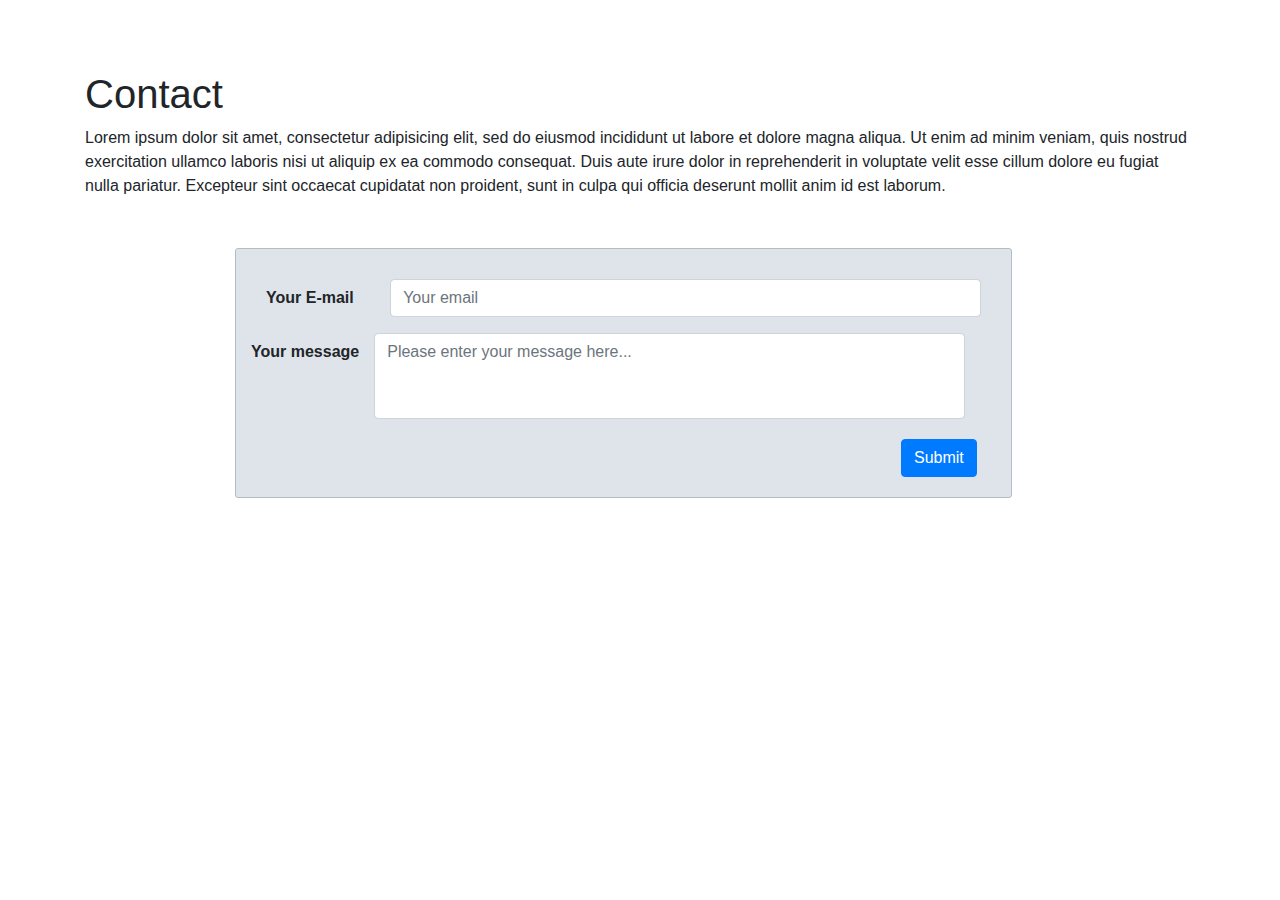
<file: templates/contact.html>
<!DOCTYPE html>
<html>
<head>
	
	<title>Contact</title>
	<meta name="viewport" content="width=device-width, initial-scale=1">
	<link rel="stylesheet" type="text/css" href="contact.css">
	<link rel="stylesheet" type="text/css" href="bootstrap/css/bootstrap.min.css">
	<meta charset="utf-8">

</head>
<body>
	<div class="contact">
		<div class="container">
			<h1>Contact</h1>
				<p>Lorem ipsum dolor sit amet, consectetur adipisicing elit, sed do eiusmod
				 incididunt ut labore et dolore magna aliqua. Ut enim ad minim veniam,
				quis nostrud exercitation ullamco laboris nisi ut aliquip ex ea commodo
				consequat. Duis aute irure dolor in reprehenderit in voluptate velit esse
				cillum dolore eu fugiat nulla pariatur. Excepteur sint occaecat cupidatat non
				proident, sunt in culpa qui officia deserunt mollit anim id est laborum.</p>

			<form>
				
					<div class="form-group">
    					 <div class="form-group row">
    						<label for="inputEmail3" class="col-sm-2 col-form-label"><strong>Your E-mail</strong></label>
    						<div class="col-sm-10">
      						<input type="email" class="form-control" id="inputEmail3" placeholder="Your email" required="">
    						</div>
  					</div>
  						<div class="form-group">
  							<div class="form-group row">
   							<label for="inputtextarea3" class="col-form-label"><strong>Your message</strong></label>
   							<div class="col-sm-10">
    						<textarea class="form-control" placeholder="Please enter your message here..." id="	exampleFormControlTextarea1" rows="3" required=""></textarea></div>

    						<button type="submit" class="btn btn-primary mb-2">Submit</button>
  						</div>
  					
  			</form>

		</div>
		
  
	</div>

<script type="text/javascript" src="bootstrap/js/bootstrap.min.js"></script>
<script type="text/javascript" src="bootstrap/js/jquery.js"></script>
</body>
</html
</file>
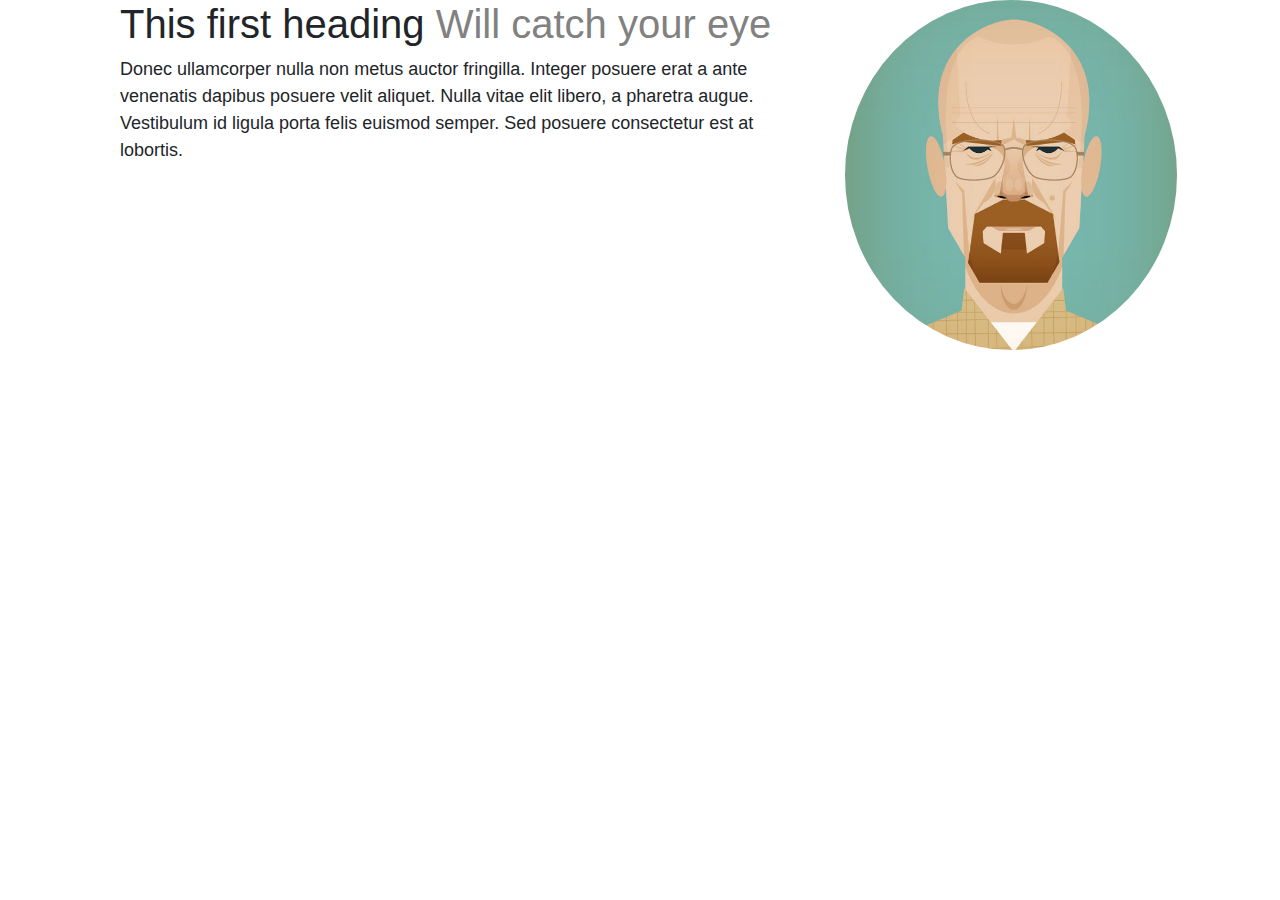
<file: templates/first-heading.html>
<!DOCTYPE html>
<html lang="en">
<head>
	<meta charset="UTF-8">
	<title>first-heading</title>
	<link rel="stylesheet" type="text/css" href="../css/bootstrap.css">
	<link rel="stylesheet" type="text/css" href="../css/first-heading.css">
</head>
<body>
	

	<div class="container">


		<div class="row">
			<div class="col-8">

				<h1 id="black-title">This first heading <span id="gray-title">Will catch your eye</span></h1>
				<p id="heading-message">Donec ullamcorper nulla non metus auctor fringilla. Integer posuere erat a ante venenatis dapibus posuere velit aliquet. Nulla vitae elit libero, a pharetra augue. Vestibulum id ligula porta felis euismod semper. Sed posuere consectetur est at lobortis.</p>
			</div>

			<div class="col">

				<img id="imagen-heisenberg" class="rounded-circle" src="../img/1.jpg">
				
			</div>
		</div>
	</div>














	<script type="text/javascript" src="../js/jquery-3.2.1.slim.min.js"></script>
	<script type="text/javascript" src="../js/popper.min.js"></script>
	<script type="text/javascript" src="../js/bootstrap.js"></script>


	<script id="__bs_script__">//<![CDATA[
    document.write("<script async src='http://HOST:3000/browser-sync/browser-sync-client.js?v=2.23.6'><\/script>".replace("HOST", location.hostname));
//]]></script>
	

</body>
</html>
</file>
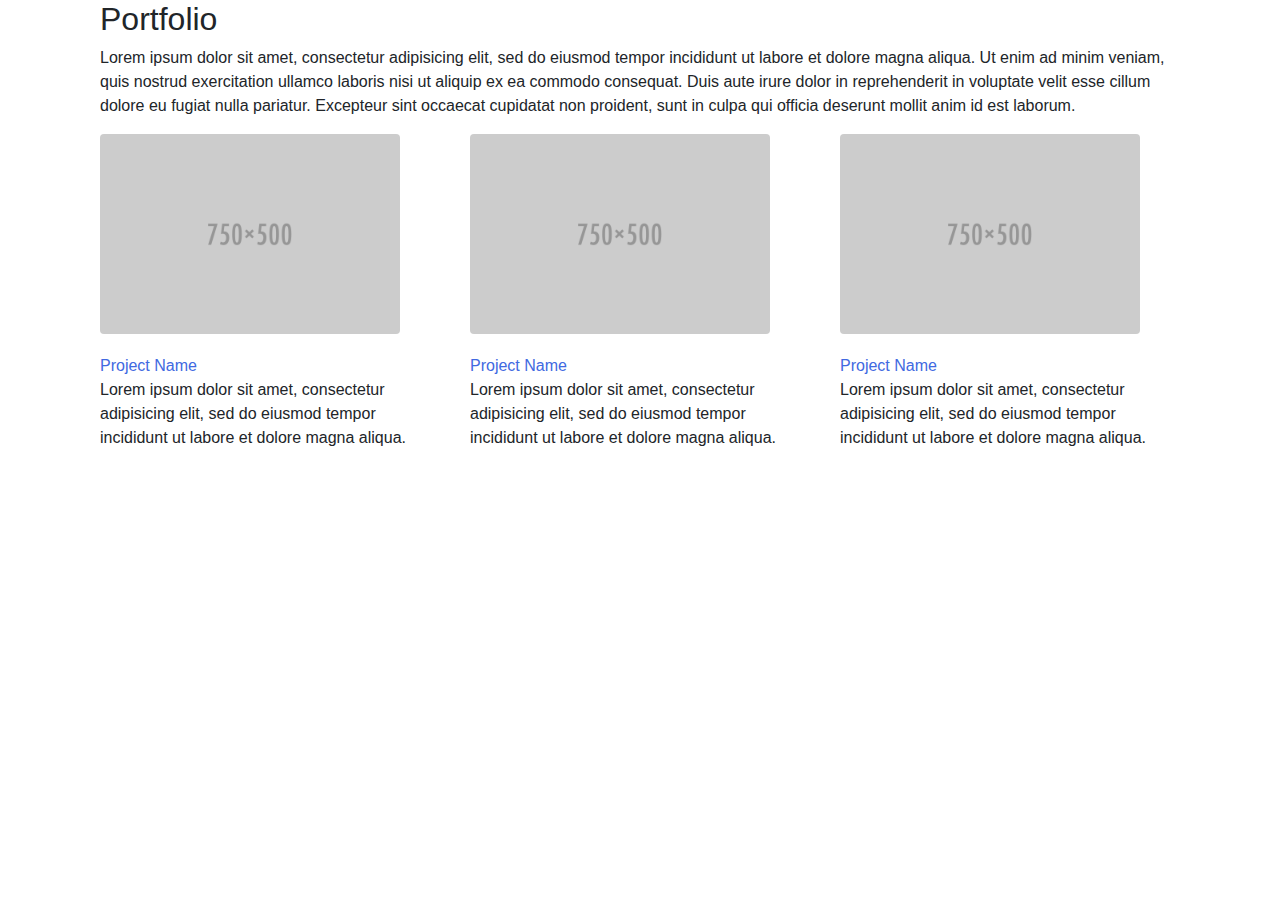
<file: templates/portfolio.html>
<!DOCTYPE html>
<html lang="en">
<head>
	<meta charset="UTF-8">
	<title>Portfolio | 4GEEKS</title>
	<link rel="stylesheet" type="text/css" href="../bootstrap/css/bootstrap.min.css">
	<link rel="stylesheet" type="text/css" href="../css/RainelU.css">
</head>
<body>
	<section class="container-fluid container">
		<div class="container">
			<h2>Portfolio</h2>
			<p>Lorem ipsum dolor sit amet, consectetur adipisicing elit, sed do eiusmod
			tempor incididunt ut labore et dolore magna aliqua. Ut enim ad minim veniam,
			quis nostrud exercitation ullamco laboris nisi ut aliquip ex ea commodo
			consequat. Duis aute irure dolor in reprehenderit in voluptate velit esse
			cillum dolore eu fugiat nulla pariatur. Excepteur sint occaecat cupidatat non
			proident, sunt in culpa qui officia deserunt mollit anim id est laborum.</p>
		</div>

		<div class="container grid">
			<div class="row">
				<div class="image-port-grey col">
					<img class="image-port-grey marginn rounded" src="../img/big-project-image.png">
					<a href="single-project.html" class="royal font-size-24">Project Name</a>
					<p>Lorem ipsum dolor sit amet, consectetur adipisicing elit, sed do eiusmod
					tempor incididunt ut labore et dolore magna aliqua.</p>
				</div>
				<div class="image-port-grey col">
					<img class="image-port-grey rounded marginn" src="../img/big-project-image.png">
					<a href="single-project.html" class="royal font-size-24">Project Name</a>
					<p>Lorem ipsum dolor sit amet, consectetur adipisicing elit, sed do eiusmod
					tempor incididunt ut labore et dolore magna aliqua.</p>
				</div>
				<div class="image-port-grey col">
					<img class="image-port-grey rounded marginn" src="../img/big-project-image.png">
					<a href="single-project.html" class="royal font-size-24">Project Name</a>
					<p>Lorem ipsum dolor sit amet, consectetur adipisicing elit, sed do eiusmod
					tempor incididunt ut labore et dolore magna aliqua.</p>
				</div>
			</div>
		</div>
	</section>


<style type="text/css" src="../bootstrap/js/bootstrap.bundle.min.js"></style>
<style type="text/css" src="../bootstrap/js/jquery-3.3.1.min.js"></style>
</body>
</html>
</file>
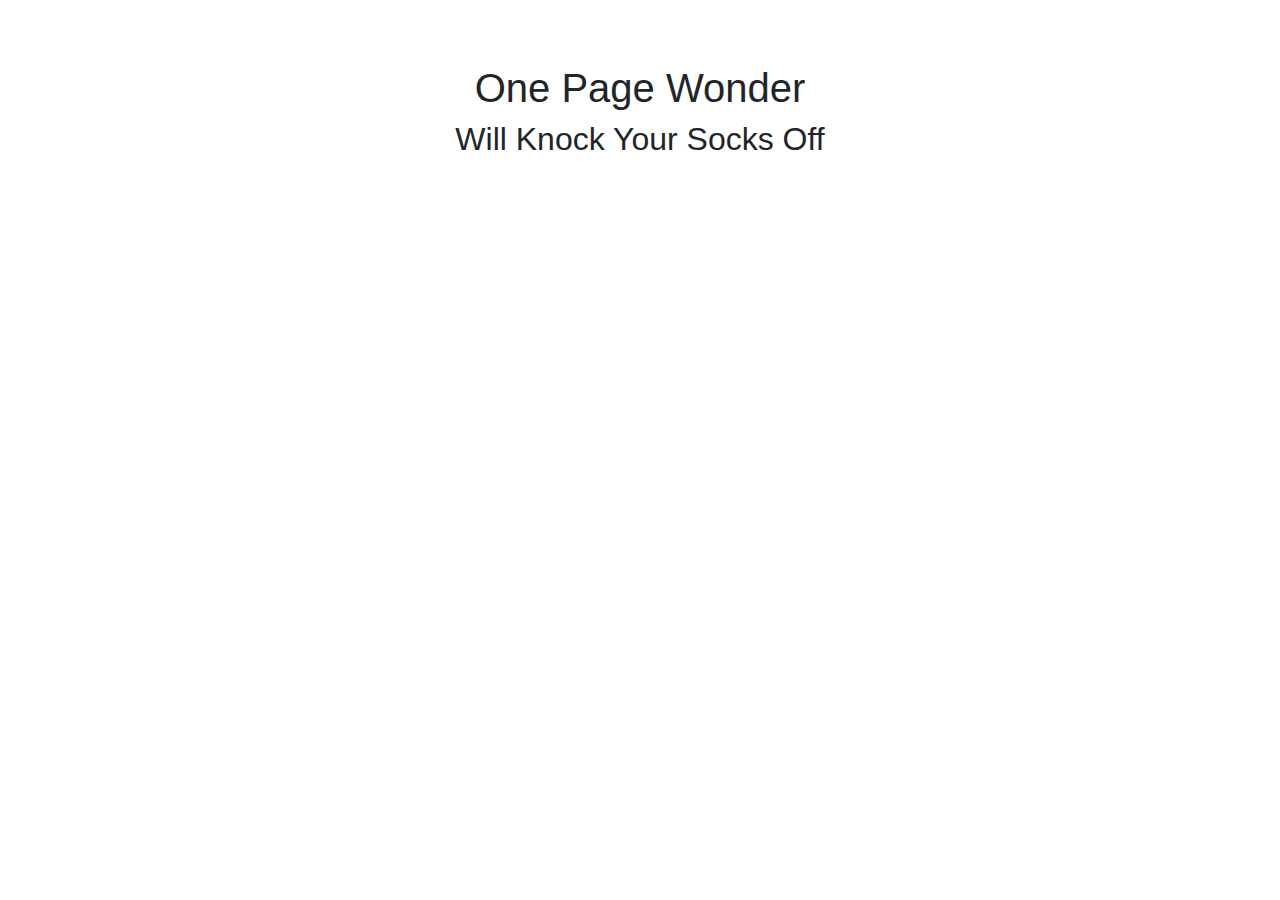
<file: templates/tagline.html>
<!DOCTYPE html>
<html lang="en">
<head>
	<meta charset="UTF-8">
	<title>tagline</title>
	<link rel="stylesheet" type="text/css" href="../css/style.css">
	<link rel="stylesheet" type="text/css" href="../css/bootstrap.min.css">
</head>
<body>
	<div id="container-tagline">
		<div id="containertittle">
			<div id="title1">
				<h1> One Page  Wonder </h1>
				</div>
					<div id="title2">
					<h2> Will Knock Your Socks Off</h2>
				</div>
			</div>
		</div>
	</div>	
		
	</div>
</body>
</html>
</file>
<file: templates/contact.css>
body{
	margin: 0;
}

h1{
	margin-top: 70px !important;
	;
}
.container{
	margin-left: 50px;
}
.form-control{
	resize: none;
}
button{
	float: right;
	margin-top: 20px !important;
	margin-left: 650px !important;

}

.form-group{

}
form{
	margin-top: 50px;
	width: 70%;
	height: 250px;
	background-color: #dfe4ea;
	padding: 30px;
	margin-left: 150px;
	border:1px solid #b2bec3;
	border-radius: 3px;
	

	}
</file>
<file: css/first-heading.css>
#imagen-heisenberg{
	height: 350px;
	margin-right: 15px;
}

.col{
	
}

.col-8{
	padding-left: 50px;
	padding-right: 20px;
}


.row{
	
}


/*.container{
	margin-top: 150px;
	background-color: pink;
}
*/

#gray-title{
	color: #818181;
}

#heading-message{
	font-size: 18px;

}
</file>
<file: css/RainelU.css>
:root{
	--grey:grey;
	--royal:royalblue;
}

.image-port-grey{
	height: 200px;
	width: 300px;
}

.absolute{
	position: relative;
	top: 40%;
}

.marginn{
	margin-bottom: 20px;
}

.royal{
	color: var(--royal);
}
</file>
<file: css/style.css>
#container {
	height: 800px;
	width: 100%;
	background-image: url(../img/bg.jpg);
    background-size: cover;

}

#title1 {
	padding-top: 5%;
}


h1 {
	font-size: 120px;
	background: white;
	text-align: center;
	
}

h2 {
	font-size: 40px;
	background: white;
	text-align: center;
}
</file>
